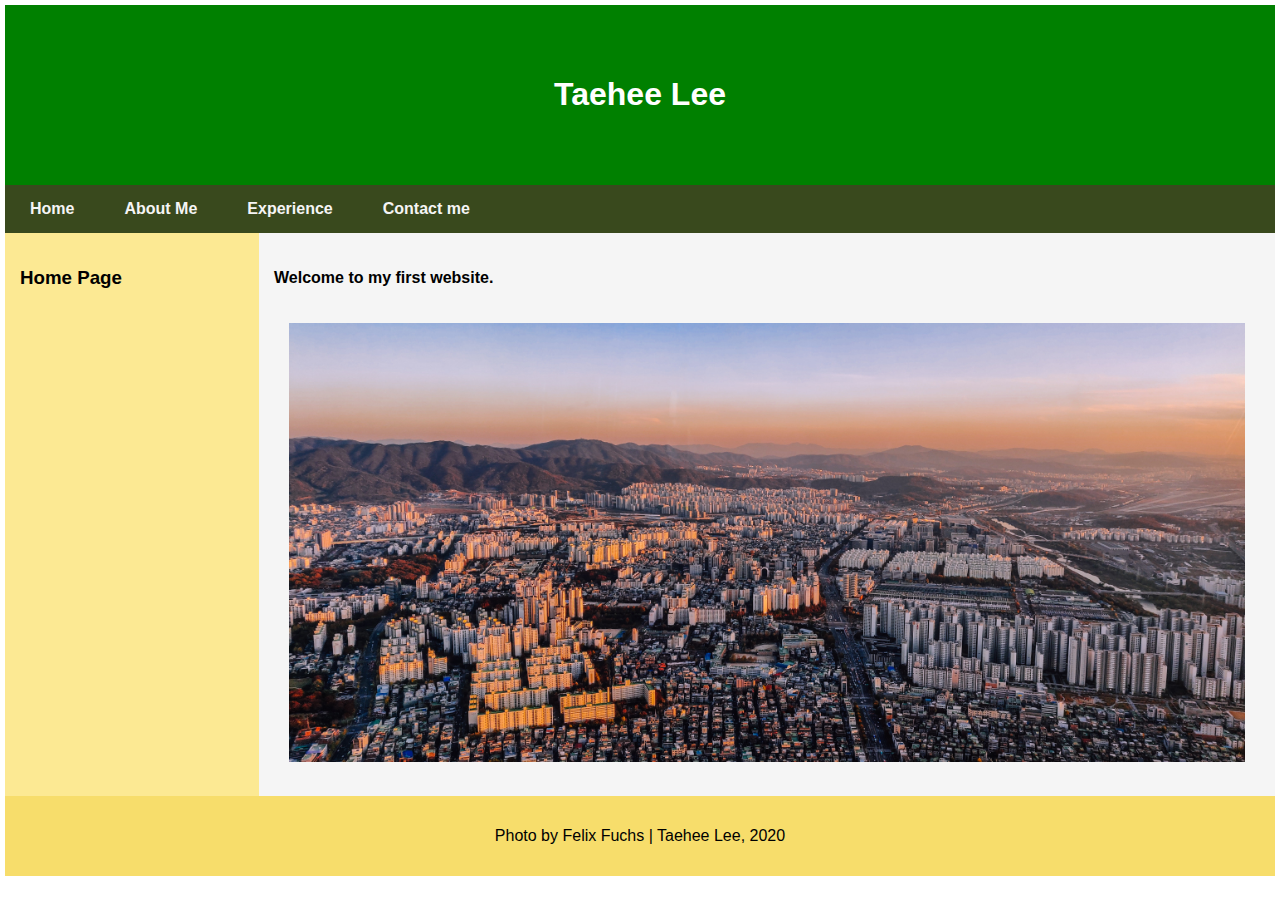
<file: index.html>
<!DOCTYPE html>
<html lang="en">

<head>
    <meta charset="UTF-8" />

    <!--Setting Responsive webpage-->
    <meta id="viewport" name="viewport" content="width=device-width, initial-xcale=1.0" />

    <title>Taehee Lee</title>
    <link rel="stylesheet" href="./style/teiStyleSheet.css" />
</head>

<body>
    <div class="header">
        <h1>Taehee Lee</h1>

    </div>

    <!--Nav starts-->
    <div class="navBar">
        <a href="https://taehee1129.github.io/centria/index.html">
            Home</a>
        <a href="https://taehee1129.github.io/centria/aboutMe.html">
            About Me</a>
        <a href="https://taehee1129.github.io/centria/experience.html">
            Experience</a>
        <a href="https://taehee1129.github.io/centria/contactMe.html">
            Contact me</a>

    </div>

    <!-- Here contents start-->
    <div class="row">
        <div class="side">
            <h3>Home Page</h3>
        </div>

        <div class="main">
            <h4> Welcome to my first website.</h4>


            <img class="mainImage" src="./style/seoul.jpg" alt="seoul image">

        </div>
    </div>
    <div class="footer">
        <p>Photo by Felix Fuchs | Taehee Lee, 2020<br />
        </p>
    </div>

</body>

</html>
</file>
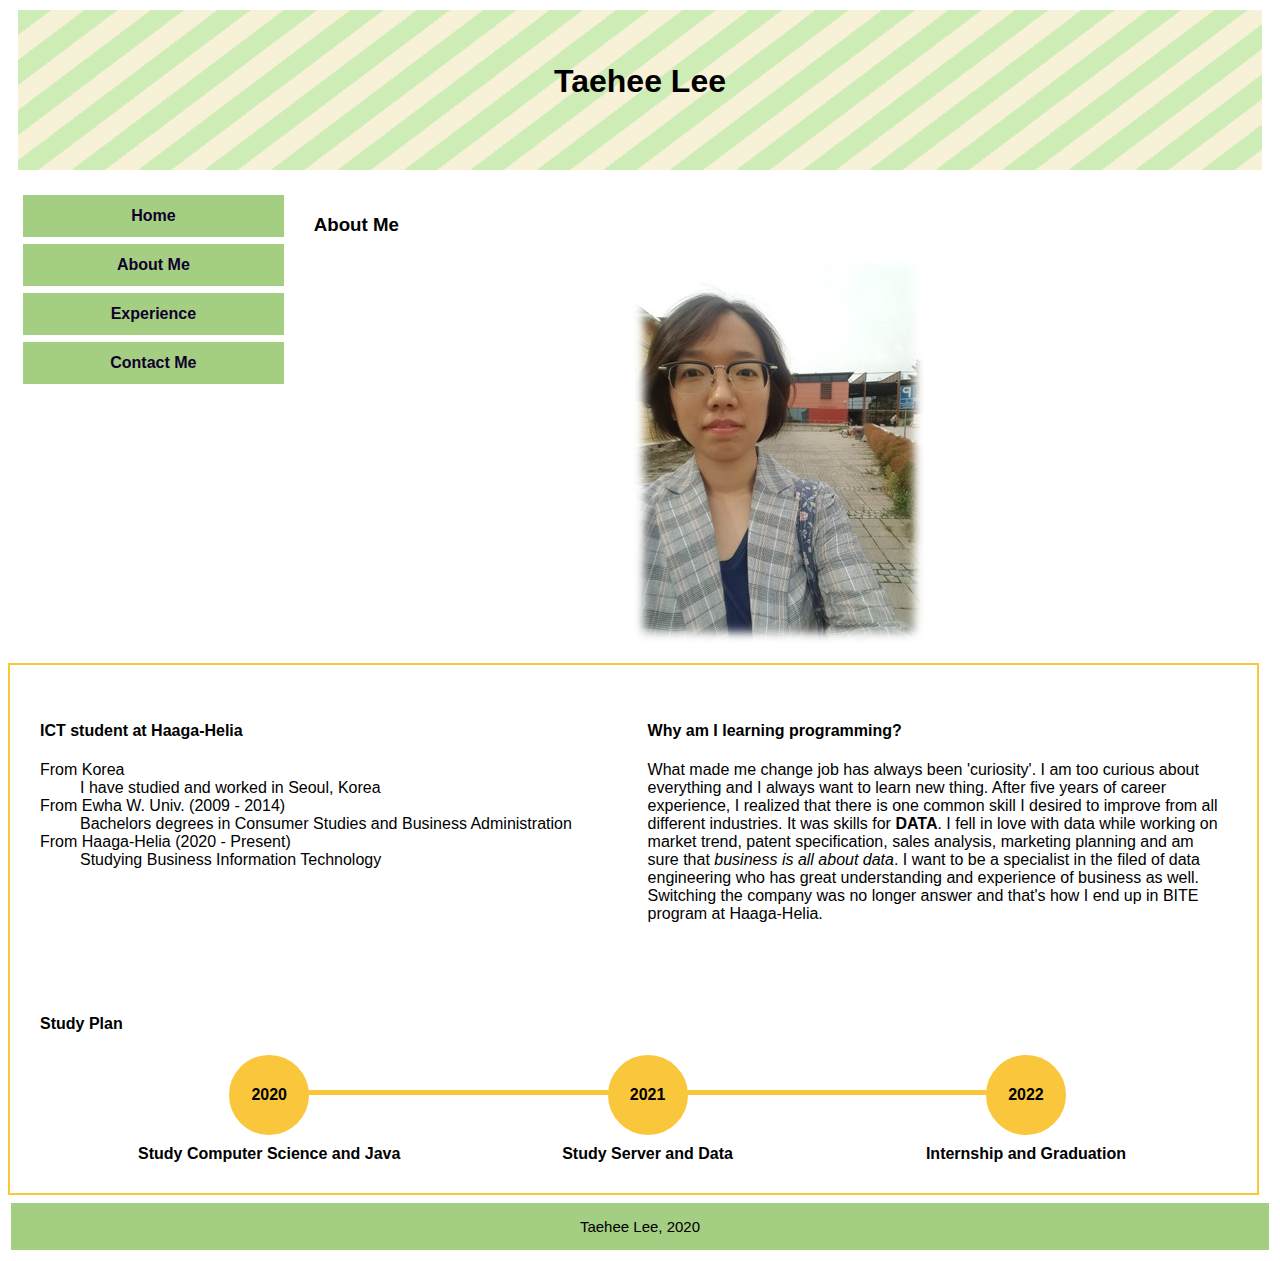
<file: aboutMe.html>
<!DOCTYPE html>
<html lang="en">

<head>
    <meta charset="UTF-8" />

    <!--Setting Responsive webpage-->
    <meta id="viewport" name="viewport" content="width=device-width, initial-xcale=1.0" />
    <title>About Me </title>
    <link rel="stylesheet" href="./style/css/teiStyleSheet.css" />
    <link rel="stylesheet" href="./style/css/timeline.css" />
</head>

<body>
    <!--This is header-->
    <div class="header">
        <h1>Taehee Lee</h1>

    </div>

    <!--Grid box layout starts.-->
    <div class="row">

        <!--This is navBar-->
        <div class="container-navBar menu">
            <ul>
                <li>
                    <a class="menuLink" href="https://taehee1129.github.io/centria/teiHome.html">
                        Home</a>
                </li>
                <li>
                    <a class="menuLink" href="https://taehee1129.github.io/centria/aboutMe.html">
                        About Me </a>
                </li>
                <li>
                    <a class="menuLink" href="https://taehee1129.github.io/centria/experience.html">
                        Experience </a>
                </li>
                <li>
                    <a class="menuLink" href="https://taehee1129.github.io/centria/contactMe.html">
                        Contact Me </a>
                </li>

            </ul>
        </div>

        <!--This is introduction-->
        <div class="container-intro">

            <h3>About Me</h3>
            <img class="profileImage" src="./style/image/TaeheeLee.jpg" alt="TaeheeLee image">


        </div>

        <div class="container-fullLineBox">
            <div class="container-halfBox">
                <h4>ICT student at Haaga-Helia</h4>
                <dl>
                    <dt>From Korea</dt>
                    <dd>I have studied and worked in Seoul, Korea</dd>
                    <dt>From Ewha W. Univ. (2009 - 2014)</dt>
                    <dd>Bachelors degrees in Consumer Studies and Business Administration </dd>
                    <dt>From Haaga-Helia (2020 - Present)</dt>
                    <dd>Studying Business Information Technology </dd>
                </dl>
            </div>
            <div class="container-halfBox">
                <h4>Why am I learning programming?</h4>
                <p>
                    What made me change job has always been 'curiosity'. I am too curious about everything and I always
                    want
                    to learn new thing.
                    After five years of career experience, I realized that there is one common skill I desired to
                    improve
                    from all different industries.
                    It was skills for <b>DATA</b>. I fell in love with data while working on market trend, patent
                    specification, sales
                    analysis, marketing planning
                    and am sure that <em>business is all about data</em>.
                    I want to be a specialist in the filed of data engineering who has great understanding and
                    experience of
                    business as well.
                    Switching the company was no longer answer and that's how I end up in BITE program at Haaga-Helia.
                </p>
            </div>

            <div class="container-fullLineBoxNoborder">
                <h4>Study Plan</h4>
                <ul class="timeline">

                    <li class="active-tl">Study Computer Science and Java</li>
                    <li>Study Server and Data</li>
                    <li>Internship and Graduation</li>
                </ul>
            </div>
        </div>



    </div>

    <!--This is footer-->
    <div class="footer">
        <p> Taehee Lee, 2020</p>
    </div>







</body>

</html>
</file>
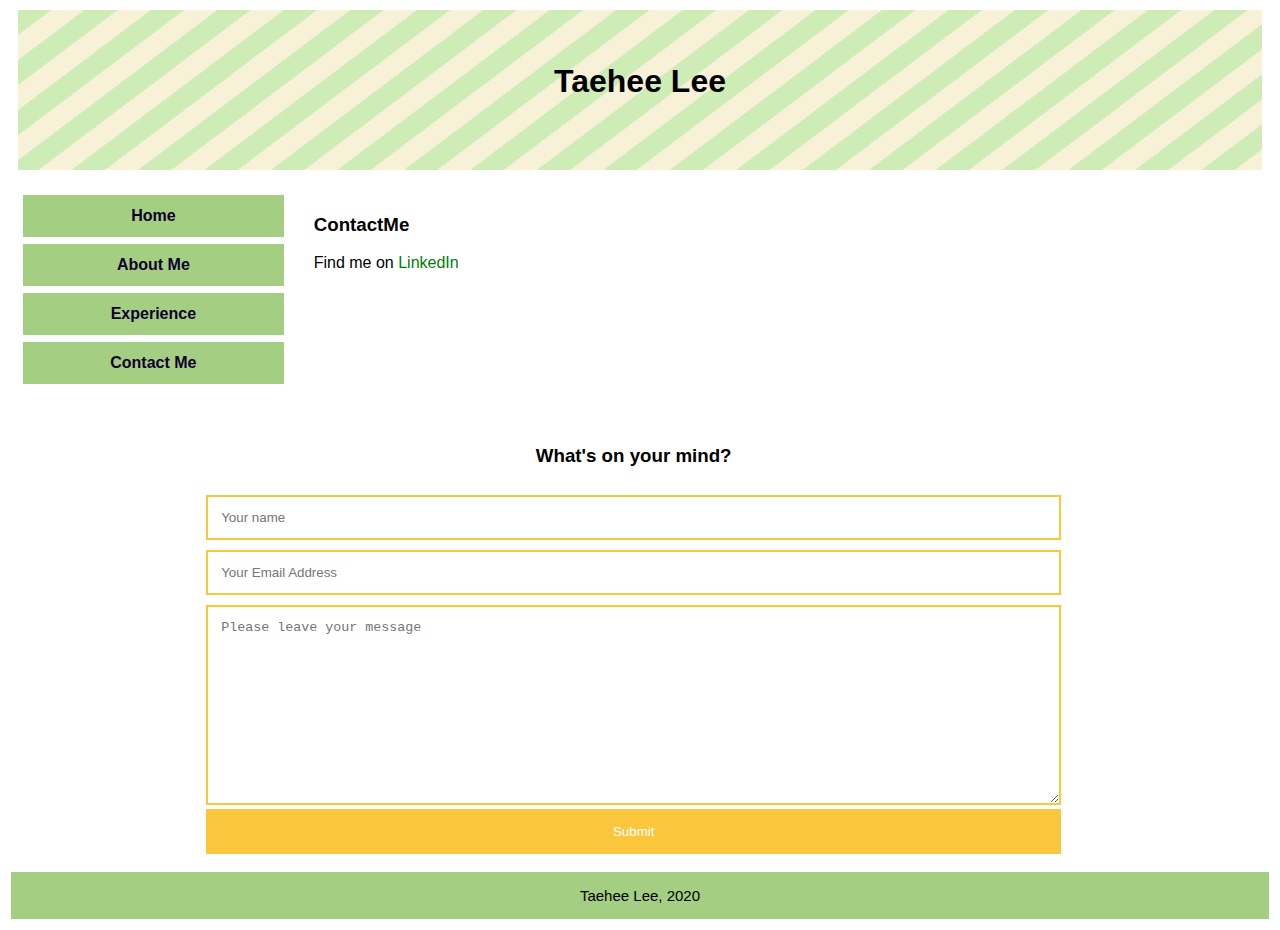
<file: contactMe.html>
<!DOCTYPE html>
<html lang="en">

<head>
    <meta charset="UTF-8" />

    <!--Setting Responsive webpage-->
    <meta id="viewport" name="viewport" content="width=device-width, initial-xcale=1.0" />
    <title>Contact Me </title>
    <link rel="stylesheet" href="./style/css/teiStyleSheet.css" />
    <link rel="stylesheet" href="./style/css/contactForm.css" />
</head>

<body>
    <!--This is header-->
    <div class="header">
        <h1>Taehee Lee</h1>

    </div>

    <!--Grid box layout starts.-->
    <div class="row">

        <!--This is navBar-->
        <div class="container-navBar menu">
            <ul>
                <li>
                    <a class="menuLink" href="https://taehee1129.github.io/centria/teiHome.html">
                        Home</a>
                </li>
                <li>
                    <a class="menuLink" href="https://taehee1129.github.io/centria/aboutMe.html">
                        About Me </a>
                </li>
                <li>
                    <a class="menuLink" href="https://taehee1129.github.io/centria/experience.html">
                        Experience </a>
                </li>
                <li>
                    <a class="menuLink" href="https://taehee1129.github.io/centria/contactMe.html">
                        Contact Me </a>
                </li>

            </ul>
        </div>

        <!--This is introduction-->
        <div class="container-intro">

            <h3>ContactMe</h3>

            <p>Find me on <a href="https://www.linkedin.com/in/taehee-lee/" target="_blank"> LinkedIn</a></p>
                


        </div>


        <div class="container-fullLineBoxNoborder" style="text-align: center;">

            <form action="/action_page.php">
                <h3>What's on your mind? </h3>
                <div class="inputarea">
                    
                    <input type="text" id="fname" name="firstname" placeholder="Your name">
                </div>
                <div class="inputarea">
                    <input type="text" id="lname" name="lastname" placeholder="Your Email Address">
                </div>


                <div class="inputarea">
                    <textarea id="subject" name="subject" placeholder="Please leave your message"
                        style="height:200px"></textarea>
                </div>

                <input type="submit" value="Submit">

            </form>
        </div>
    </div>

    <!--This is footer-->
    <div class="footer">
        <p>Taehee Lee, 2020 </p>
    </div>


</body>

</html>
</file>
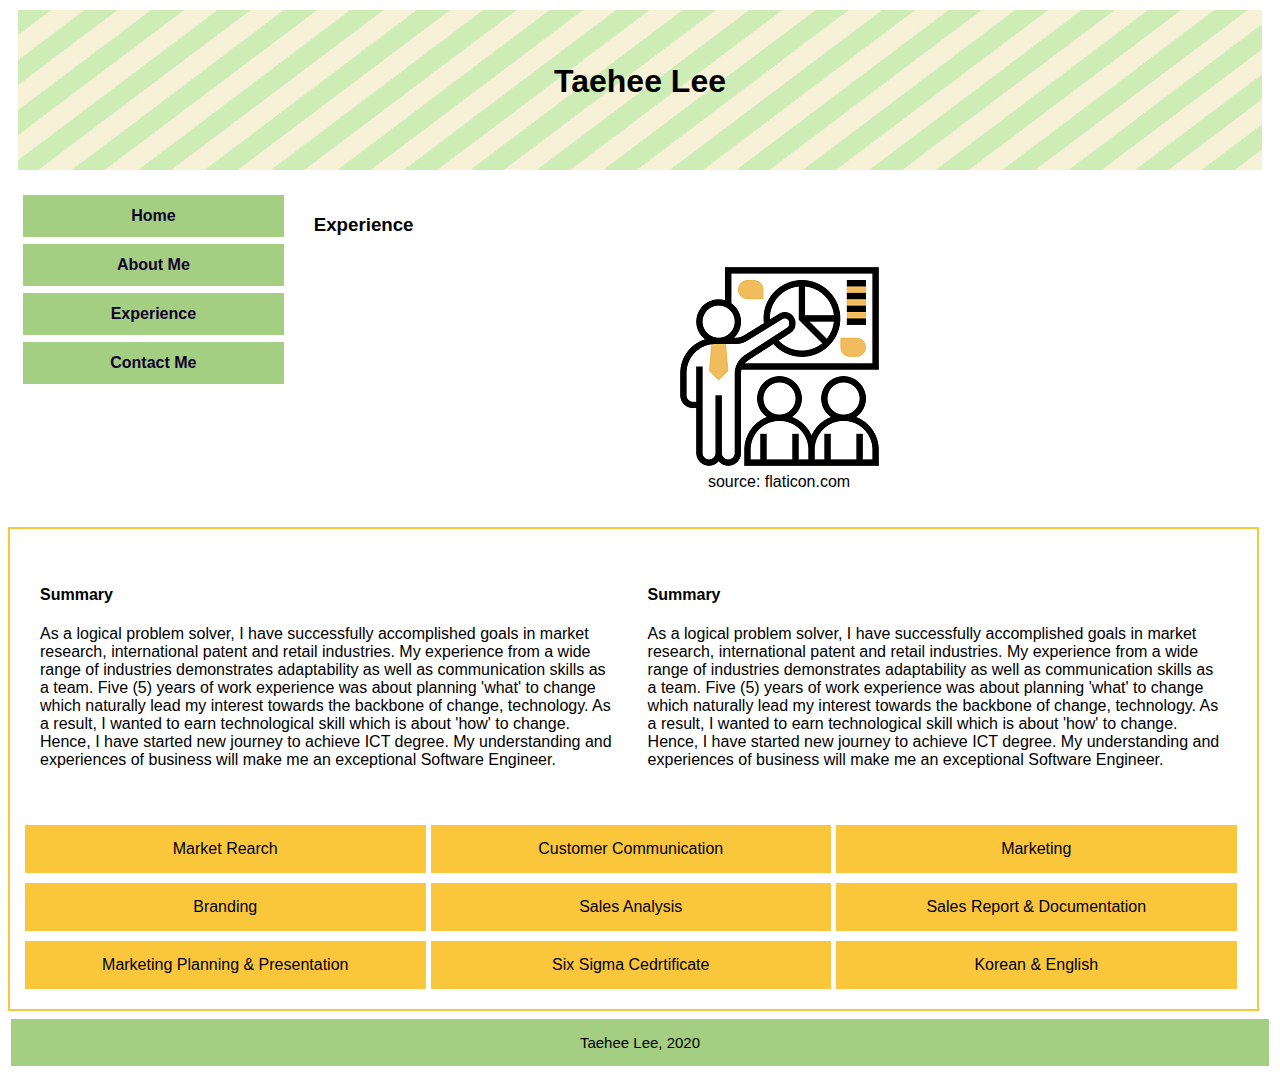
<file: experience.html>
<!DOCTYPE html>
<html lang="en">

<head>
    <meta charset="UTF-8" />

    <!--Setting Responsive webpage-->
    <meta id="viewport" name="viewport" content="width=device-width, initial-xcale=1.0" />
    <title>Experience </title>
    <link rel="stylesheet" href="./style/css/teiStyleSheet.css" />

</head>

<body>
    <!--This is header-->
    <div class="header">
        <h1>Taehee Lee</h1>

    </div>

    <!--Grid box layout starts.-->
    <div class="row">

        <!--This is navBar-->
        <div class="container-navBar menu">
            <ul>
                <li>
                    <a class="menuLink" href="https://taehee1129.github.io/centria/teiHome.html">
                        Home</a>
                </li>
                <li>
                    <a class="menuLink" href="https://taehee1129.github.io/centria/aboutMe.html">
                        About Me </a>
                </li>
                <li>
                    <a class="menuLink" href="https://taehee1129.github.io/centria/experience.html">
                        Experience </a>
                </li>
                <li>
                    <a class="menuLink" href="https://taehee1129.github.io/centria/contactMe.html">
                        Contact Me </a>
                </li>

            </ul>
        </div>

        <!--This is introduction-->
        <div class="container-intro">

            <h3>Experience</h3>
            <figure>
                <img class="logoImg " src="./style/image/career.png" alt="career image">
                <figcaption>source: flaticon.com</figcaption>
            </figure>


        </div>

        <div class="container-fullLineBox">

            <div class="container-halfBox">
                <h4>Summary</h4>
                <p>As a logical problem solver, I have successfully accomplished goals in market research, international
                    patent and retail industries. My experience from a wide range of industries demonstrates
                    adaptability as
                    well as communication skills as a team.

                    Five (5) years of work experience was about planning 'what' to change which naturally lead my
                    interest
                    towards the backbone of change, technology. As a result, I wanted to earn technological skill which
                    is
                    about 'how' to change.

                    Hence, I have started new journey to achieve ICT degree.
                    My understanding and experiences of business will make me an exceptional Software Engineer. </p>
            </div>


            <div class="container-halfBox">
                <h4>Summary</h4>
                <p>As a logical problem solver, I have successfully accomplished goals in market research, international
                    patent and retail industries. My experience from a wide range of industries demonstrates
                    adaptability as
                    well as communication skills as a team.

                    Five (5) years of work experience was about planning 'what' to change which naturally lead my
                    interest
                    towards the backbone of change, technology. As a result, I wanted to earn technological skill which
                    is
                    about 'how' to change.

                    Hence, I have started new journey to achieve ICT degree.
                    My understanding and experiences of business will make me an exceptional Software Engineer. </p>

            </div>

            <div class="container-oneThirdBox">Market Rearch</div>
            <div class="container-oneThirdBox">Customer Communication</div>
            <div class="container-oneThirdBox">Marketing</div>
            <div class="container-oneThirdBox">Branding</div>
            <div class="container-oneThirdBox">Sales Analysis</div>
            <div class="container-oneThirdBox">Sales Report & Documentation</div>
            <div class="container-oneThirdBox">Marketing Planning & Presentation</div>
            <div class="container-oneThirdBox">Six Sigma Cedrtificate</div>
            <div class="container-oneThirdBox">Korean & English</div>


        </div>
    </div>

    <!--This is footer-->
    <div class="footer">
        <p>Taehee Lee, 2020 </p>
    </div>


</body>

</html>
</file>
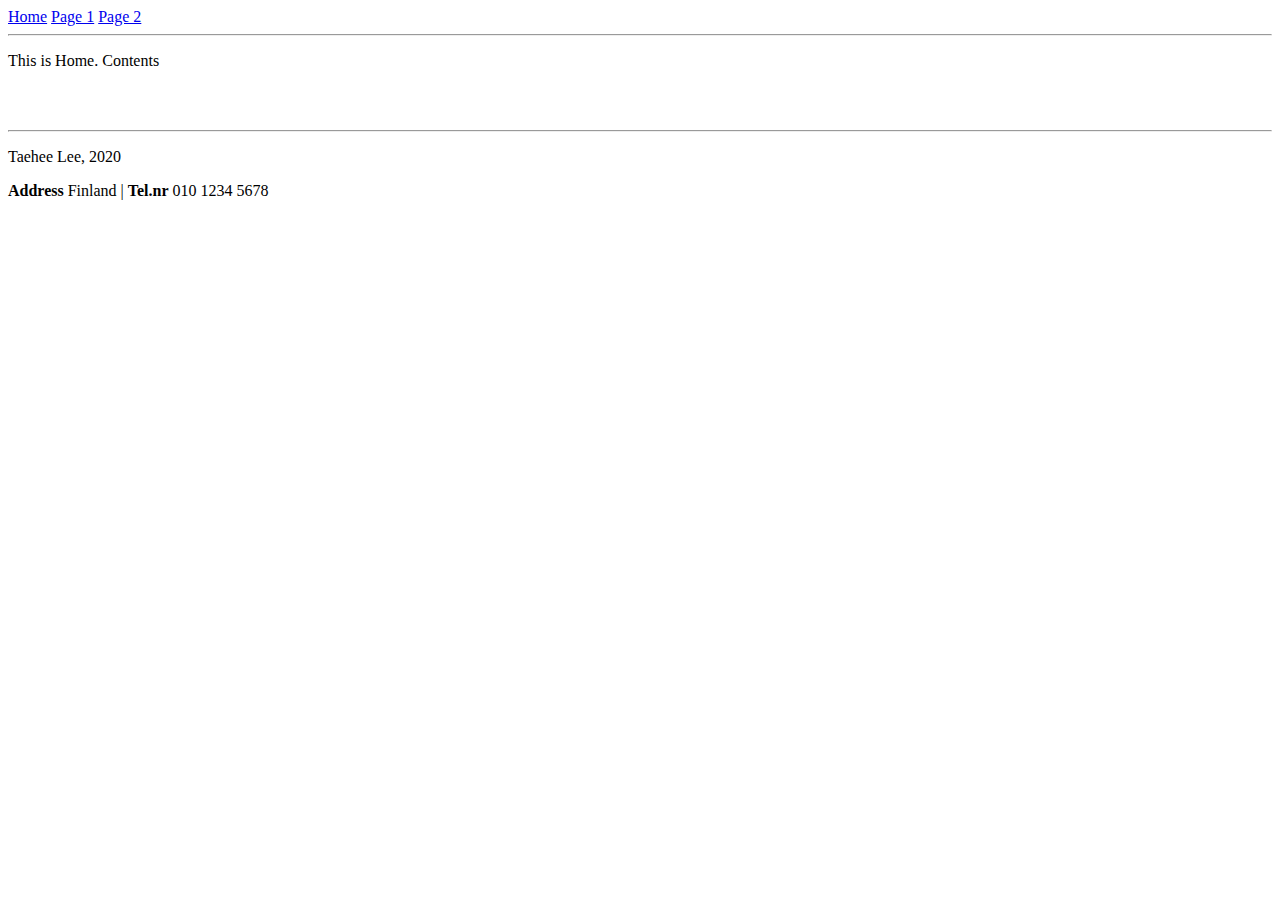
<file: home.html>
<!DOCTYPE html>
<html lang="en">

<head>
    <meta charset="UTF-8" />
    <title>Home</title>
</head>

<body>

    <a href="https://taehee1129.github.io/centria/home.html">Home</a>
    <a href="https://taehee1129.github.io/centria/page1.html">Page 1</a>
    <a href="https://taehee1129.github.io/centria/page2.html">Page 2</a>
    <br>
    <hr>
    <p>This is Home. Contents </p>


    <br>
    <br>
    <hr>

    <footer>
        <p>Taehee Lee, 2020</p>
        <p><b>Address</b> Finland | <b>Tel.nr</b> 010 1234 5678</p>

    </footer>
</body>

</html>
</file>
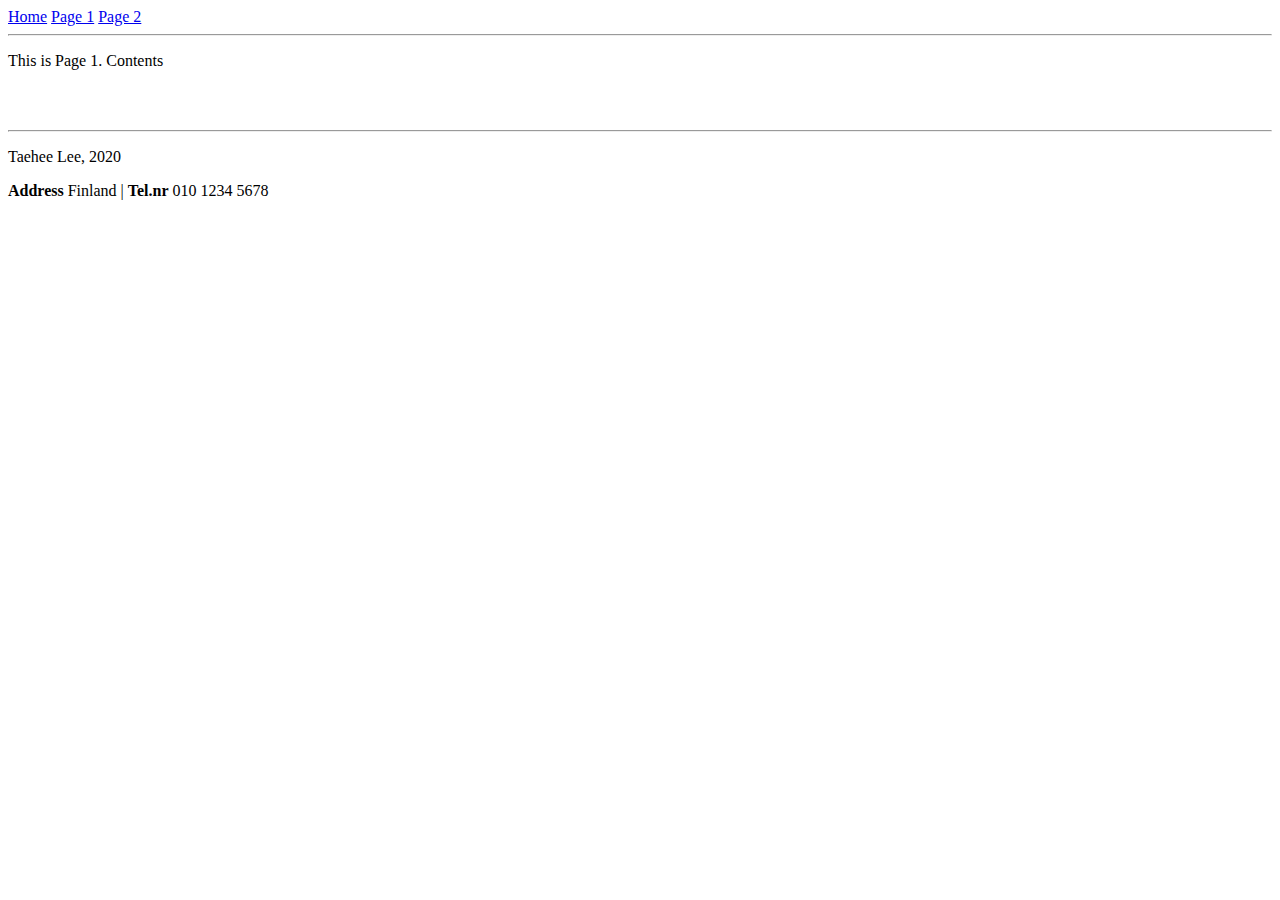
<file: page1.html>
<!DOCTYPE html>
<html lang="en">

<head>
    <meta charset="UTF-8" />
    <title>Page 1</title>
</head>

<body>

    <a href="https://taehee1129.github.io/centria/home.html">Home</a>
    <a href="https://taehee1129.github.io/centria/page1.html">Page 1</a>
    <a href="https://taehee1129.github.io/centria/page2.html">Page 2</a>
    <br>
    <hr>
    <p>This is Page 1. Contents</p>


    <br>
    <br>
    <hr>

    <footer>
        <p>Taehee Lee, 2020</p>
        <p><b>Address</b> Finland | <b>Tel.nr</b> 010 1234 5678</p>

    </footer>
</body>

</html>
</file>
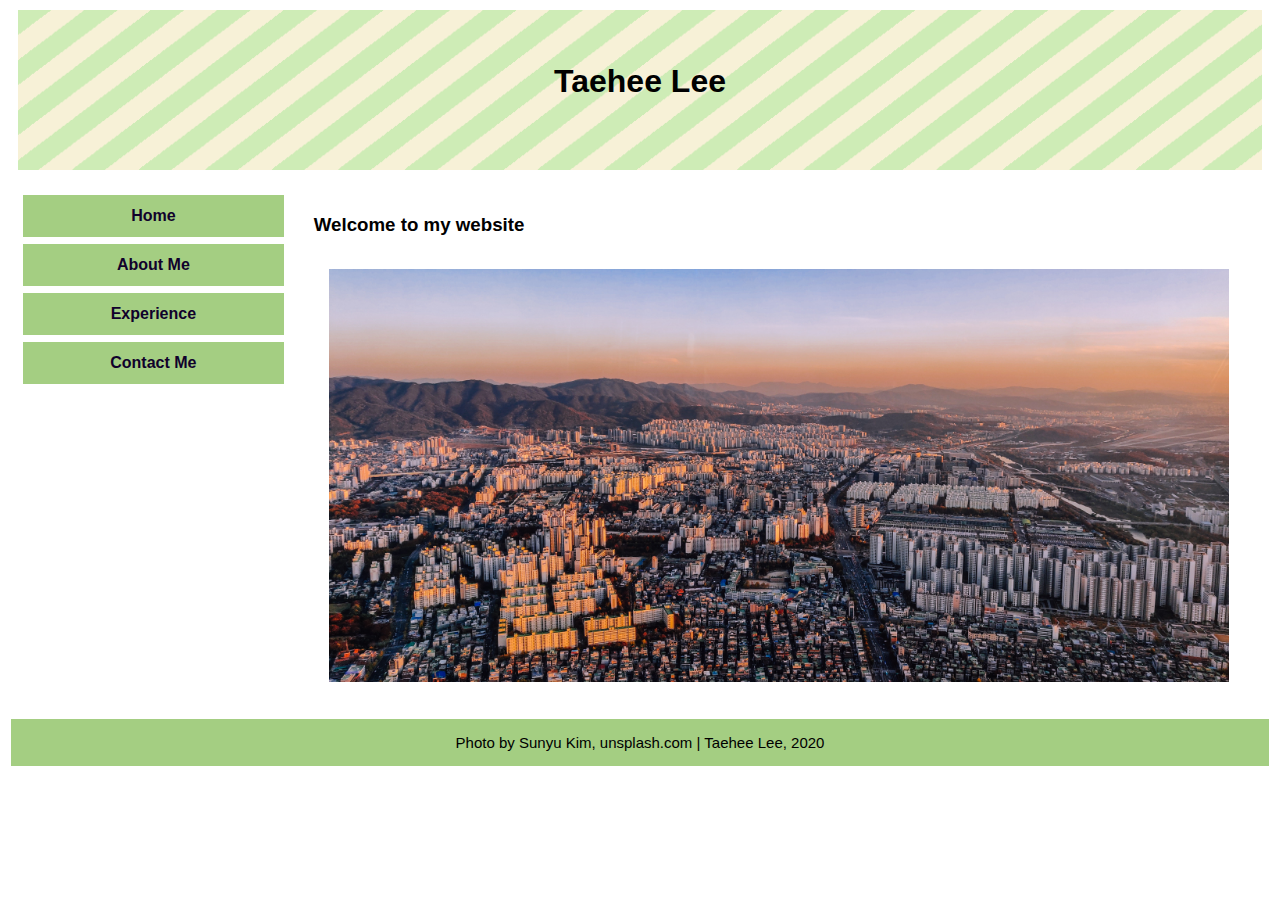
<file: teiHome.html>
<!DOCTYPE html>
<html lang="en">

<head>
    <meta charset="UTF-8" />

    <!--Setting Responsive webpage-->
    <meta id="viewport" name="viewport" content="width=device-width, initial-xcale=1.0" />
    <title>Taehee Lee </title>
    <link rel="stylesheet" href="./style/css/teiStyleSheet.css" />
</head>

<body>
    <!--This is header-->
    <div class="header">
        <h1>Taehee Lee</h1>

    </div>

    <!--Grid box layout starts.-->
    <div class="row">

        <!--This is navBar-->
        <div class="container-navBar menu">
            <ul>
                <li>
                    <a class="menuLink" href="https://taehee1129.github.io/centria/teiHome.html">
                        Home</a>
                </li>
                <li>
                    <a class="menuLink" href="https://taehee1129.github.io/centria/aboutMe.html">
                        About Me </a>
                </li>
                <li>
                    <a class="menuLink" href="https://taehee1129.github.io/centria/experience.html">
                        Experience </a>
                </li>
                <li>
                    <a class="menuLink" href="https://taehee1129.github.io/centria/contactMe.html">
                        Contact Me </a>
                </li>

            </ul>
        </div>

        <!--This is introduction-->
        <div class="container-intro">

            <h3>Welcome to my website</h3>
            <img class="mainImage" src="./style/image/seoul.jpg" alt="seoul image">

        </div>



    </div>

    <!--This is footer-->
    <div class="footer">
        <p>Photo by Sunyu Kim, unsplash.com | Taehee Lee, 2020</p>
    </div>







</body>

</html>
</file>
<file: style/teiStyleSheet.css>
* {
    box-sizing: border-box;
}

/*general*/
body {
    font-family: Arial, Helvetica, sans-serif;
    margin: 5px;
}


/*Header setting*/
.header {
    padding: 50px;
    text-align: center;
    background-color: green;
    color: white;
}


/*navbarsetting*/
.navBar {
    display: flex;
    background-color: rgb(57, 73, 29);
    text-align: center;
}

.navBar a {
    color: whitesmoke;
    padding: 15px 25px;
    text-decoration: none;
    font-weight: bold;
    text-align: center;
}


.navBar a:hover {
    background-color: rgb(206, 236, 182);
    color: black;
}

/*Setting FlexBox*/
.row {
    display: flex;
    flex-wrap: wrap;
}

/*left flexbox*/
.side {
    flex: 20%;
    background-color: rgb(252, 233, 147);
    padding: 15px;
}

/*main flexbox*/
.main {
    flex: 80%;
    background-color: whitesmoke;
    padding: 15px;
    z-index: -999;
}

.mainImage {
    width: 100%;
    padding: 15px;
}

/*Setting links in the main box*/
.main a:link {
    text-decoration: none;
    color: green;
    font-size: 20px;
}

.main a:visited {
    text-decoration: none;
    color: green;
    font-size: 20px;
}

.main a:hover {
    text-decoration: underline;
    background-color: rgb(245, 239, 239);
    ;
    color: red;
}

.main a:active {
    text-decoration: underline;
    color: red;
}

/*contact form*/
.inputarea {
    float: left;
    width: 100%;
    margin-top: 10px;
}

input[type=text],
input[type=email],
input[type=tel],
select,
textarea {
    width: 70%;
    padding: 13px;
    border: 2px solid rgb(250, 199, 60);
}

label {
    padding: 20px 20px 20px 0;
    display: block;
}

input[type=submit] {
    background-color: rgb(250, 199, 60);
    color: white;
    padding: 15px 25px;
    cursor: pointer;
    width: 70%;
    border: none;
}

input[type=submit]:hover {
    background-color: rgb(250, 183, 60);
}


/*Setting TimeLine
Modified from codepen.io 
Original Code is : https://codepen.io/iqbaltaher/pen/abbXRxb */
.timeline {
    counter-reset: year 2019;
    position: relative;
    font-weight: bold;
}

.timeline li {
    list-style: none;
    float: left;
    width: 33.3333%;
    position: relative;
    text-align: center;
}

.timeline li:before {
    counter-increment: year;
    content: counter(year);
    /*change circle size*/
    width: 70px;
    /*change circle size*/
    height: 70px;
    /*circle border*/
    border: 5px solid rgb(250, 199, 60);
    border-radius: 50%;
    display: block;
    /*text in circle. vertical location*/
    text-align: center;
    line-height: 70px;
    margin: 0 auto 10px auto;
    /*two other circle's background color*/
    background: rgb(250, 199, 60);
    /*Two other circle's text*/
    color: green;
}

.timeline li:after {
    content: "";
    position: absolute;
    /*set more line after the third circle*/
    width: 100%;
    /*connecting line's thickness*/
    height: 5px;
    /*second connecting line's color*/
    background-color:rgb(250, 199, 60);
    /*All connecting line's vertical location*/
    top: 35px;
    /*connecting line's location*/
    left: -50%;
    /*connecting lines are behind the circles*/
    z-index: -999;
    transition: all ease-in-out .3s;
}

.timeline li:first-child:after {
    /*no line before first circle*/
    content: none;
}

.timeline li.active-tl:before {
    /*Setting for first circle*/
    background: rgb(250, 199, 60);
    color: green;
}

.timeline li.active-tl+li:after {
    /*Setting first line*/
    background: rgb(250, 199, 60);
}


/*footer flexbox*/
.footer {
    padding: 15px;
    text-align: center;
    background-color: rgb(247, 221, 107);
}

/* Responsive*/
@media screen and (max-width: 700px) {

    .row,
    .navBar {
        flex-direction: column;
    }
}
</file>
<file: style/css/teiStyleSheet.css>
/*Set Universal Style*/
* {
  box-sizing: border-box;
}

html {
  font-family: 'Arial Narrow Bold', sans-serif;
}

body {
  font-family: 'Lucida Sans', 'Lucida Sans Regular', 'Lucida Grande', 'Lucida Sans Unicode', Geneva, Verdana, sans-serif;
}

/*Set Grid Box*/
.row::after {
  content: "";
  clear: both;
  display: grid;
}

[class*="container-"] {
  float: left;
  padding: 15px;
}

/*navBar Conatiner*/
.container-navBar {
  width: 23%;
}


/*main contents containers in different sizes*/
.container-intro {
  width: 76%;
  margin-right: 5px;
  text-align: justify;
}

.container-oneThirdBox {
  width: 32.9%;
  margin-top: 5px;
  margin-right: 5px;
  margin-bottom: 5px;
  text-align: center;
  background-color: rgb(250, 199, 60);
  opacity: 1;
  -webkit-transform: rotate(0deg);
  -moz-transform: rotate(0deg);
  -ms-transform: rotate(0deg);
  -o-transform: rotate(0deg);
  transform: rotate(0deg);
}

.container-oneThirdBox:hover {
  opacity: 0.5;
  -webkit-transform: rotate(1.5deg);
  -moz-transform: rotate(1.5deg);
  -ms-transform: rotate(1.5deg);
  -o-transform: rotate(1.5deg);
  transform: rotate(1.5deg);
}

.container-fullLineBox {
  width: 99%;
  border: solid 2px rgb(250, 199, 60);
  margin-top: 5px;
  margin-right: 5px;
  margin-bottom: 5px;
}

.container-fullLineBoxNoborder {
  width: 99%;
  margin-top: 5px;
  margin-right: 5px;
}

.container-halfBox {
  width: 49.5%;
  margin-bottom: 20px;
  margin-top: 5px;
  margin-right: 5px;
}



/*header's style setting*/
.header {
  color: white;
  padding: 10px;
  margin: 10px;
  height: 160px;
  text-align: center;
  line-height: 80px;
  background-image: linear-gradient(143deg, rgb(206, 236, 182) 25%, rgb(247, 241, 215) 25%, rgb(247, 241, 215) 50%, rgb(206, 236, 182) 50%, rgb(206, 236, 182) 75%, rgb(247, 241, 215) 75%, rgb(247, 241, 215) 100%);
  color: black;
  background-size: 66.47px 50.09px;
}




/*menu Bar's link setting*/
.menu ul a {
  display: block;
}

.menu ul {
  list-style-type: none;
  margin: 0;
  padding: 0;
  text-align: center;
}

.menu li {
  padding: 12px;
  margin-bottom: 7px;
  font-weight: bold;
  color: black;
  background-color: rgb(164, 206, 130);
}

.menu li:hover {
  background-color: rgb(238, 227, 177);
}

.menuLink {
  text-decoration: none;
  color: rgb(16, 1, 43);
}

/*Link setting*/
.container-intro a:link {
  text-decoration: none;
  color: green;
}

.container-intro a:visited {
  text-decoration: none;
  color: green;
}

.container-intro a:hover {
  text-decoration: underline;
  background-color: rgb(238, 227, 177);
  color: red;
}

.container-intro a:active {
  text-decoration: underline;
  color: red;
}



/*Setting images*/
.mainImage {
  width: 100%;
  padding: 15px;
}

.profileImage {
  height: 10%;
  margin-left: auto;
  margin-right: auto;
  display: block;
}


.logoImg {
  max-width: 100%;
  margin-top: 10px;
  height: auto;
}

figure,
figcaption {
  text-align: center;
}





/*footer setting*/
.footer {
  font-size: 15px;
  border: solid white;
  text-align: center;
  background-color: rgb(164, 206, 130);
}


/* Responsiveness for Mobile phone */
@media only screen and (min-width : 320px) and (max-width : 480px) {
  [class*="container-"] {
    width: 100%;
  }


  .container-halfBox {
    margin-bottom: 5px;
  }
}


/* Responsiveness for narrow screen */
@media only screen and (max-width: 1000px) {
  [class*="container-"] {
    width: 100%;
  }

  .container-halfBox {
    margin-bottom: 5px;
  }
}
</file>
<file: style/css/contactForm.css>
/*contact form*/
.inputarea {
    float: left;
    width: 100%;
    margin-top: 10px;
}

input[type=text],
input[type=email],
input[type=tel],
select,
textarea {
    width: 70%;
    padding: 13px;
    border: 2px solid rgb(250, 199, 60);
}

label {
    padding: 20px 20px 20px 0;
    display: block;
}

input[type=submit] {
    background-color: rgb(250, 199, 60);
    color: white;
    padding: 15px 25px;
    cursor: pointer;
    width: 70%;
    border: none;
}

input[type=submit]:hover {
    background-color: rgb(250, 183, 60);
}
</file>
<file: style/css/timeline.css>
/*Setting TimeLine
Modified from codepen.io 
Original Code is : https://codepen.io/iqbaltaher/pen/abbXRxb */
.timeline {
    counter-reset: year 2019;
    position: relative;
    font-weight: bold;
}

.timeline li {
    list-style: none;
    float: left;
    width: 33.3333%;
    position: relative;
    text-align: center;
}

.timeline li:before {
    counter-increment: year;
    content: counter(year);
    /*change circle size*/
    width: 70px;
    /*change circle size*/
    height: 70px;
    /*circle border*/
    border: 5px solid rgb(250, 199, 60);
    border-radius: 50%;
    display: block;
    /*text in circle. vertical location*/
    text-align: center;
    line-height: 70px;
    margin: 0 auto 10px auto;
    /*two other circle's background color*/
    background: rgb(250, 199, 60);
    /*Two other circle's text*/
    color: black;
}

.timeline li:after {
    content: "";
    position: absolute;
    /*set more line after the third circle*/
    width: 100%;
    /*connecting line's thickness*/
    height: 5px;
    /*second connecting line's color*/
    background-color: rgb(250, 199, 60);
    /*All connecting line's vertical location*/
    top: 35px;
    /*connecting line's location*/
    left: -50%;
    /*connecting lines are behind the circles*/
    z-index: -999;
    transition: all ease-in-out .3s;
}

.timeline li:first-child:after {
    /*no line before first circle*/
    content: none;
}

.timeline li.active-tl:before {
    /*Setting for first circle*/
    background: rgb(250, 199, 60);
    color: black;
}

.timeline li.active-tl+li:after {
    /*Setting first line*/
    background: rgb(250, 199, 60);
}
</file>
